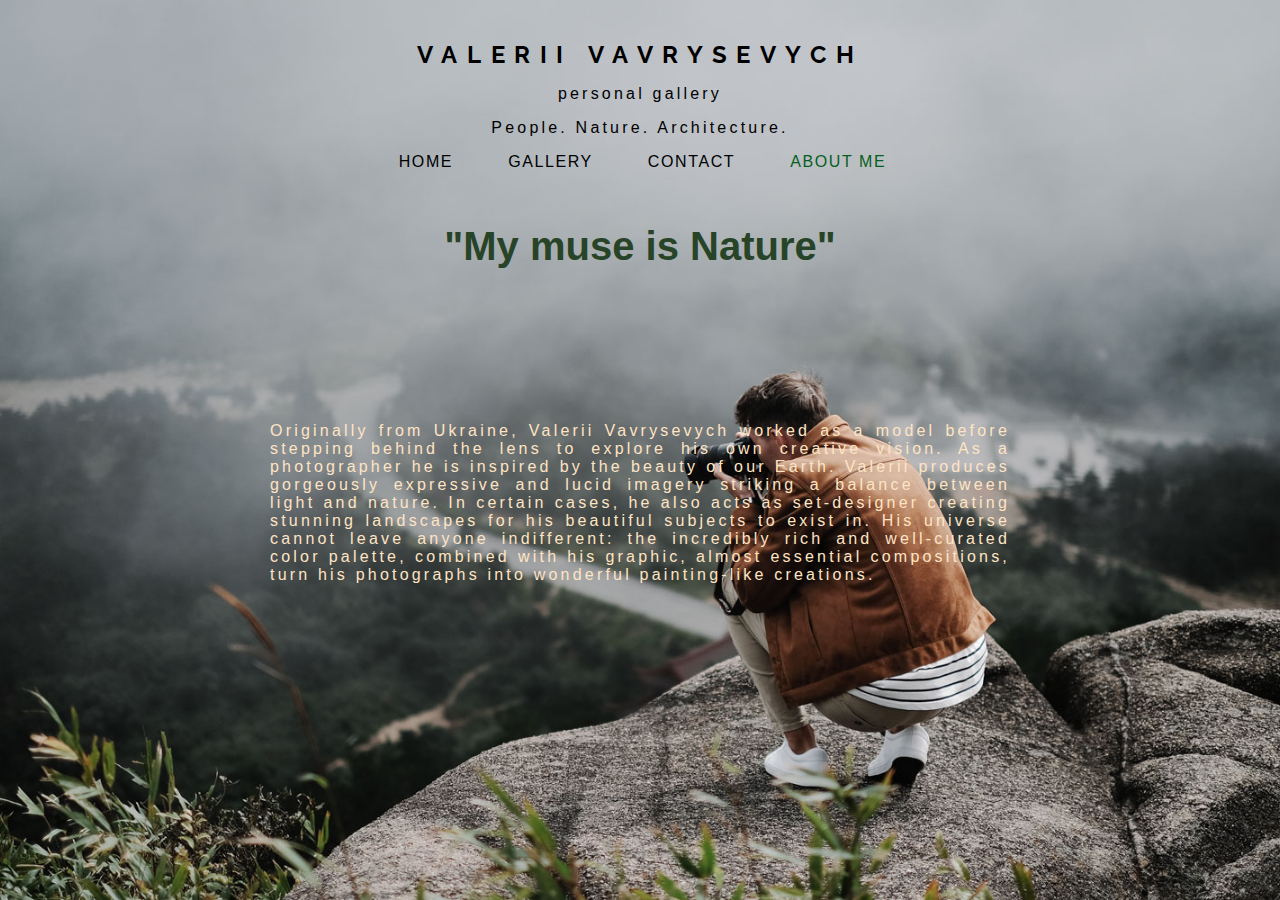
<file: about.html>
<!DOCTYPE html>
<html lang="en">
<head>
    <meta charset="UTF-8">
    <meta name="viewport" content="width=device-width, initial-scale=1.0">
    <meta http-equiv="X-UA-Compatible" content="ie=edge">
    <title>About Me</title>
    <link rel="stylesheet" href="css/index.css">
</head>
<body id="aboutMe">
    <header>
      <h1>VALERII VAVRYSEVYCH</h1>
      <p>personal gallery</p>
      <p>People. Nature. Architecture. </p>
      <nav>
          <ul class="top-menu">
            <li>
              <a href="index.html">Home</a>
            </li>
            <li>
              <a href="gallery.html">Gallery</a>
            </li>
            <li>
              <a href="contact.html">Contact</a>
            </li>
            <li class="current">
              <a href="about.html">About Me</a>
            </li>
          </ul>
        </nav>
        <main class="aboutText">
        <h4>"My muse is Nature"</h4>
        <p>Originally from Ukraine, Valerii Vavrysevych worked as a model before stepping behind the lens to explore his own creative vision. As a photographer he is inspired by the beauty of our Earth.  Valerii  produces gorgeously expressive and lucid imagery striking a balance between light and nature. In certain cases, he also acts as set-designer creating stunning landscapes for his beautiful subjects to exist in. His universe cannot leave anyone indifferent: the incredibly rich and well-curated color palette, combined with his graphic, almost essential compositions, turn his photographs into wonderful painting-like creations.</p>
        </main>
    </header>
</file>
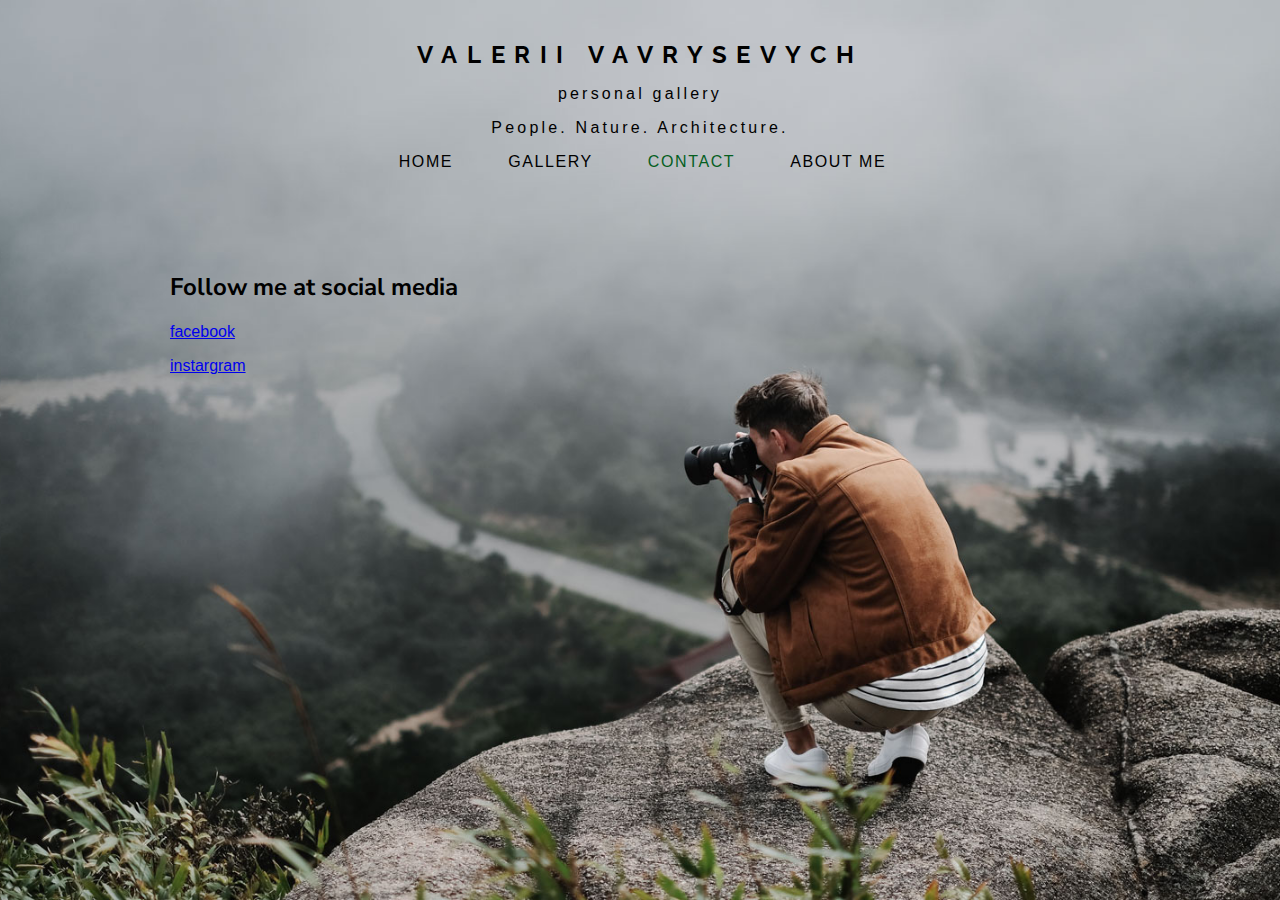
<file: contact.html>
<!DOCTYPE html>
<html lang="en">
<head>
    <meta charset="UTF-8">
    <meta name="viewport" content="width=device-width, initial-scale=1.0">
    <meta http-equiv="X-UA-Compatible" content="ie=edge">
    <title>About Me</title>
    <link rel="stylesheet" href="css/index.css">
</head>
<body id="aboutMe">
    <header>
      <h1>VALERII VAVRYSEVYCH</h1>
      <p>personal gallery</p>
      <p>People. Nature. Architecture. </p>
      <nav>
          <ul class="top-menu">
            <li>
              <a href="index.html">Home</a>
            </li>
            <li>
              <a href="gallery.html">Gallery</a>
            </li>
            <li class="current">
              <a href="contact.html">Contact</a>
            </li>
            <li>
              <a href="about.html">About Me</a>
            </li>
          </ul>
        </nav>
    </header>
    <main>
    <h2 class="contact">Follow me at social media</h2>
    <p> <a href="https://www.facebook.com/valerii.vavrysevich">facebook</a></p>
      <p><a href="https://www.instagram.com/valerio_w10/">instargram</a></p>
    </main>
</file>
<file: css/index.css>
@import url('https://fonts.googleapis.com/css?family=Nunito+Sans|Raleway&display=swap');

:root {
    --main-color: black;
    font-family: 'Nunito Sans';
}
body {
    max-width: 980px;
    margin: auto;
    background: no-repeat center center fixed;
    background-image: url(../image/background.jpg);
    background-position: center;
    background-size: cover;
    

}
h1 {
    margin: 0;
    padding: 0;
    letter-spacing: 0.4em;
}
header h1 {
    font-family: 'Raleway', sans-serif;
    font-size: 1.5rem;
    text-align: center;
    margin-top: 20px;
    
}

header p {
    text-align: center;
    letter-spacing: 0.2em;
}

.top-menu {
    display: flex;
    justify-content: center;
    
}

.top-menu a {
    text-decoration: none;
    text-transform: uppercase;
    color: var(--main-color);
    border: 1px;
    padding: 5px;
    padding-right: 40px;
    letter-spacing: 0.1em;
}

.top-menu li {
    display: inline-block;
    padding: 0 5px;
}

.top-menu li a:hover, .top-menu .current a {
  color: #055e1f;
  
}

.pictures img {
    display: block;
    width: 100%;
    margin-top: 20px;
}

#gallery-menu {
    max-width: 980px;
    margin: auto;
    background: no-repeat center center fixed;
    background-image: url(../image/sfcov.jpg);
    background-position: center;
    background-size: cover;
}

@media (min-width: 800px) {
    main .pictures {
        display: grid;
        grid-template-columns: 1fr 1fr 1fr;
        grid-gap: 20px
    }
}

#contacts p {
    font-family: Cambria, Cochin, Georgia, Times, 'Times New Roman', serif;
    font-style: oblique;


}

.contact {
    font-family: 'Nunito Sans';
    margin-top: 100px;
}


* {
  box-sizing: border-box;
}

body {
  background-color: #4f83e4;
  padding: 20px;
  font-family: Arial;
}

/* Center website */
.main {
  max-width: 1000px;
  margin: auto;
}

h3 {
    text-align: center;
    font-family: 'Nunito Sans';
}

.row {
  margin: 8px -16px;
}

/* Add padding BETWEEN each column (if you want) */
.row,
.row > .column {
  padding: 8px;
}

/* Create four equal columns that floats next to each other */
.column {
  float: left;
  width: 25%;
}

/* Clear floats after rows */ 
.row:after {
  content: "";
  display: table;
  clear: both;
}

/* Content */
.content {
  background-color: rgb(206, 220, 226);
  padding: 10px;
}

/* Responsive layout - makes a two column-layout instead of four columns */
@media screen and (max-width: 900px) {
  .column {
    width: 50%;
  }
}

/* Responsive layout - makes the two columns stack on top of each other instead of next to each other */
@media screen and (max-width: 600px) {
  .column {
    width: 100%;
  }
}

#aboutMe {
     max-width: 980px;
    margin: auto;
    background: no-repeat center center fixed;
    background-image: url(../image/coverAbout.jpg);
    background-position: center;
    background-size: cover;
}

.aboutText h4 {
    font-family: Arial, Helvetica, sans-serif;
    text-align: center;
    font-size: 2.5em;
    color: rgb(40, 68, 40);
}

.aboutText p {
    color: bisque;
    text-align: justify;
    padding: 100px;
    justify-items: end;
}
</file>
